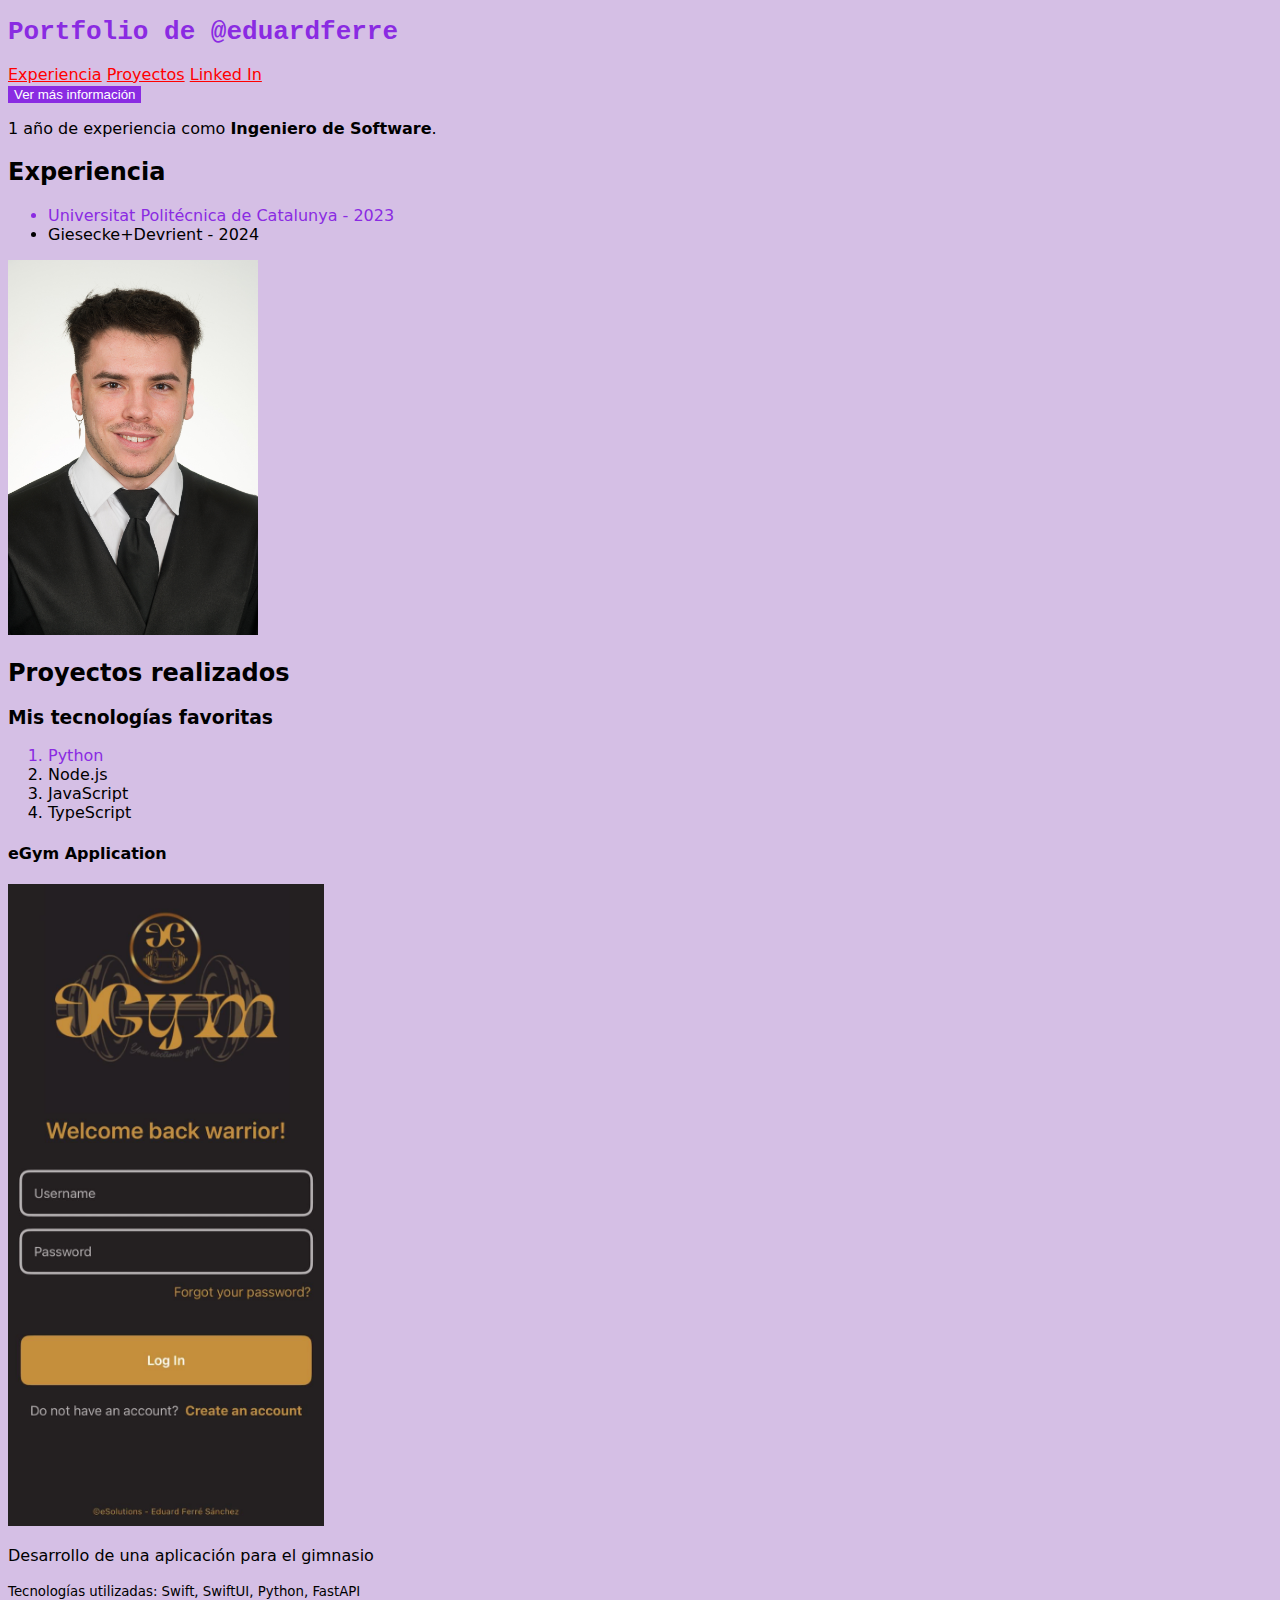
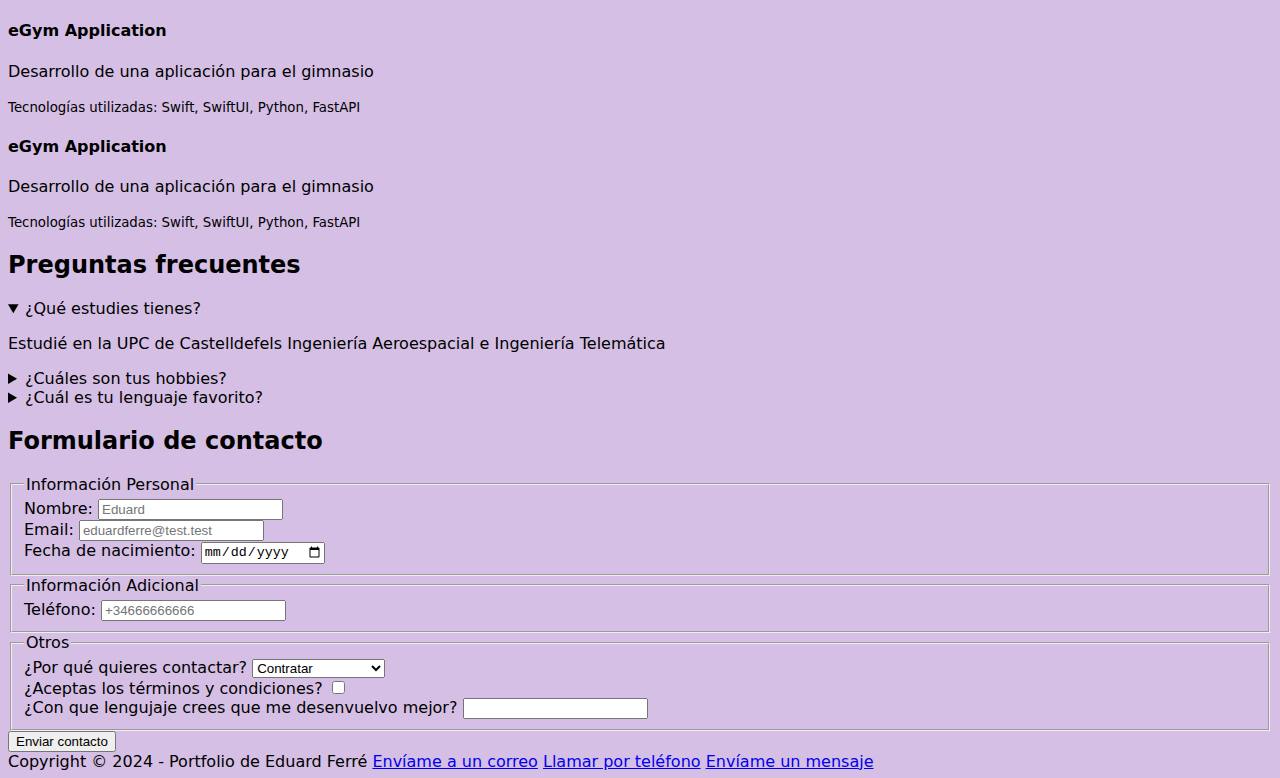
<file: index.html>
<!DOCTYPE html>
<html>
  <head>
    <meta charset="utf-8" />
    <meta name="viewport" content="width=device-width" />
    <title>Portfolio de @eduardferre</title>

    <meta
      name="description"
      content="Portfolio de eduardferre - Recién graduado y con muchas ganas de trabajar y aprender"
    />

    <!-- OPEN GRAPH -->
    <meta property="og:title" content="Portfolio de un Ingeniero de Software" />
    <meta
      property="og:description"
      content="Portfolio de un Ingeniero de Software"
    />
    <meta property="og:image" content="/public/FOTO.JPG" />
    <meta property="og:image:alt" content="Una fotografía de Eduard Ferré" />
    <!-- OPEN GRAPH -->

    <!-- SEO -->
    <link
      rel="alternate"
      href="https://linkedin.com/in/eduardferre/en"
      hreflang="en_US"
    />
    <link rel="canonical" href="https://linkedin.com/in/eduardferre/" />
    <!-- SEO -->

    <meta name="robots" content="index, follow" />
    <meta name="theme-color" content="#993299" />

    <link rel="icon" type="image/jpg" href="/public/FOTO.JPG" />

    <style>
      h1 {
        color: #8a2be2;
        font-family: monospace;
      }

      body {
        background: rgb(213, 191, 229);
        font-family: system-ui, -apple-system, BlinkMacSystemFont, 'Segoe UI',
          Roboto, Oxygen, Ubuntu, Cantarell, 'Open Sans', 'Helvetica Neue',
          sans-serif;
      }

      .link {
        color: red;
      }

      .link:hover {
        color: blueviolet;
      }

      .link:active {
        color: blue;
      }

      #show {
        background: blueviolet;
        color: white;
        border: 0;
      }

      li:first-child {
        color: blueviolet;
      }
    </style>
  </head>

  <body>
    <header>
      <h1>Portfolio de @eduardferre</h1>

      <nav>
        <a class="link" href="#experiencia">Experiencia</a>
        <a class="link" href="#proyectos">Proyectos</a>
        <a
          class="link"
          href="https://linkedin.com/in/eduardferre"
          target="_blank"
          rel="noreferrer"
          >Linked In</a
        >
      </nav>
    </header>

    <dialog id="modal">
      <h1>Modal</h1>
      <p>Nativa</p>
      <button id="hide">Cerar modal</button>
    </dialog>

    <button id="show">Ver más información</button>

    <script>
      window.show.addEventListener('click', () => {
        window.modal.showModal()
      })

      window.hide.addEventListener('click', () => {
        window.modal.close()
      })
    </script>

    <!-- <iframe
      style="width: 80%; aspect-ratio: 16/9"
      src="https://www.youtube.com/embed/8aryHZ8Z9WY?si=Jokizg8gw8S9BPOo"
      title="Linked In @eduardferre"
      frameborder="0"
      allow="accelerometer; autoplay; clipboard-write; encrypted-media; gyroscope; picture-in-picture; web-share"
      allowfullscreen
    ></iframe>

    <audio controls src="/public/sample4.mp3"></audio>

    <video
      autoplay
      muted
      loop
      controls
      poster="/public/FOTO.JPG"
      src="/public/sample_960x400_ocean_with_audio.mp4"
    ></video> -->

    <main>
      <p>1 año de experiencia como <strong>Ingeniero de Software</strong>.</p>

      <h2 id="experiencia">Experiencia</h2>

      <ul>
        <li class="list-item">Universitat Politécnica de Catalunya - 2023</li>
        <li class="list-item">Giesecke+Devrient - 2024</li>
      </ul>

      <a download href="/public/FOTO.JPG">
        <img
          id="avatar"
          width="250"
          height=""
          title="Foto de eduardferre"
          src="/public/FOTO.JPG"
          alt="Una fotografía de Eduard Ferré mirando a cámara con la toga de la graduación"
        />
      </a>

      <h2 id="proyectos">Proyectos realizados</h2>

      <aside>
        <header><h3>Mis tecnologías favoritas</h3></header>

        <ol>
          <li>Python</li>
          <li>Node.js</li>
          <li>JavaScript</li>
          <li>TypeScript</li>
        </ol>
      </aside>

      <section>
        <article>
          <header><h4>eGym Application</h4></header>
          <img
            style="width: 25%; aspect-ratio: 343/697"
            loading="lazy"
            src="/public/egym.png"
            alt="Captura de el inicio de sesión a la aplicación de eGym"
          />
          <p>Desarrollo de una aplicación para el gimnasio</p>
          <footer>
            <small
              >Tecnologías utilizadas: Swift, SwiftUI, Python, FastAPI</small
            >
          </footer>
        </article>
        <article>
          <header><h4>eGym Application</h4></header>
          <p>Desarrollo de una aplicación para el gimnasio</p>
          <footer>
            <small
              >Tecnologías utilizadas: Swift, SwiftUI, Python, FastAPI</small
            >
          </footer>
        </article>
        <article>
          <header><h4>eGym Application</h4></header>
          <p>Desarrollo de una aplicación para el gimnasio</p>
          <footer>
            <small
              >Tecnologías utilizadas: Swift, SwiftUI, Python, FastAPI</small
            >
          </footer>
        </article>
      </section>

      <section>
        <h2>Preguntas frecuentes</h2>

        <details open>
          <summary>¿Qué estudies tienes?</summary>
          <p>
            Estudié en la UPC de Castelldefels Ingeniería Aeroespacial e
            Ingeniería Telemática
          </p>
        </details>

        <details>
          <summary>¿Cuáles son tus hobbies?</summary>
          <p>Gimnasio, baloncesto...</p>
        </details>

        <details>
          <summary>¿Cuál es tu lenguaje favorito?</summary>
          <p>
            El lenguaje con el que aprendí y me enamoré de la programación fue
            Python
          </p>
        </details>
      </section>

      <section>
        <h2>Formulario de contacto</h2>

        <form method="post" action="/">
          <fieldset>
            <legend>Información Personal</legend>

            <div>
              <!-- <label for="name">Nombre:</label> -->
              <label
                >Nombre:
                <input type="text" name="name" placeholder="Eduard" required />
              </label>
            </div>

            <div>
              <label
                >Email:
                <input
                  type="email"
                  name="email"
                  placeholder="eduardferre@test.test"
                  required
                />
              </label>
            </div>

            <div>
              <label
                >Fecha de nacimiento:
                <input type="date" name="birthdate" required />
              </label>
            </div>
          </fieldset>

          <fieldset>
            <legend>Información Adicional</legend>

            <div>
              <label
                >Teléfono:
                <input
                  type="tel"
                  name="phone"
                  placeholder="+34666666666"
                  required
                  pattern="[0-9]{9}"
                />
              </label>
            </div>
          </fieldset>

          <fieldset>
            <legend>Otros</legend>

            <div>
              <label for="why">¿Por qué quieres contactar?</label>
              <select name="why" id="why">
                <option value="1">Contratar</option>
                <option value="2">Recomendaciones</option>
                <option value="3">Más información</option>
              </select>
            </div>

            <div>
              <label for="terms">¿Aceptas los términos y condiciones?</label>
              <input type="checkbox" id="terms" name="terms" required />
            </div>

            <div>
              <datalist id="languages">
                <option value="JavaScript"></option>
                <option value="Java"></option>
                <option value="Go"></option>
                <option value="Python"></option>
              </datalist>
              <label
                >¿Con que lengujaje crees que me desenvuelvo mejor?
                <input list="languages" name="languages" />
              </label>
            </div>
          </fieldset>

          <!-- <input type="submit" value="Enviar contacto" /> -->
          <!-- <button type="submit">Enviar contacto</button> -->
          <button>Enviar contacto</button>
        </form>
      </section>
    </main>

    <footer>
      Copyright © 2024 - Portfolio de Eduard Ferré

      <a href="mailto:eduardferre@test.test">Envíame a un correo</a>
      <a href="tel:+34666666666">Llamar por teléfono</a>
      <a href="whatsapp://send?text=Hola eduardferre">Envíame un mensaje</a>
    </footer>
  </body>
</html>
</file>
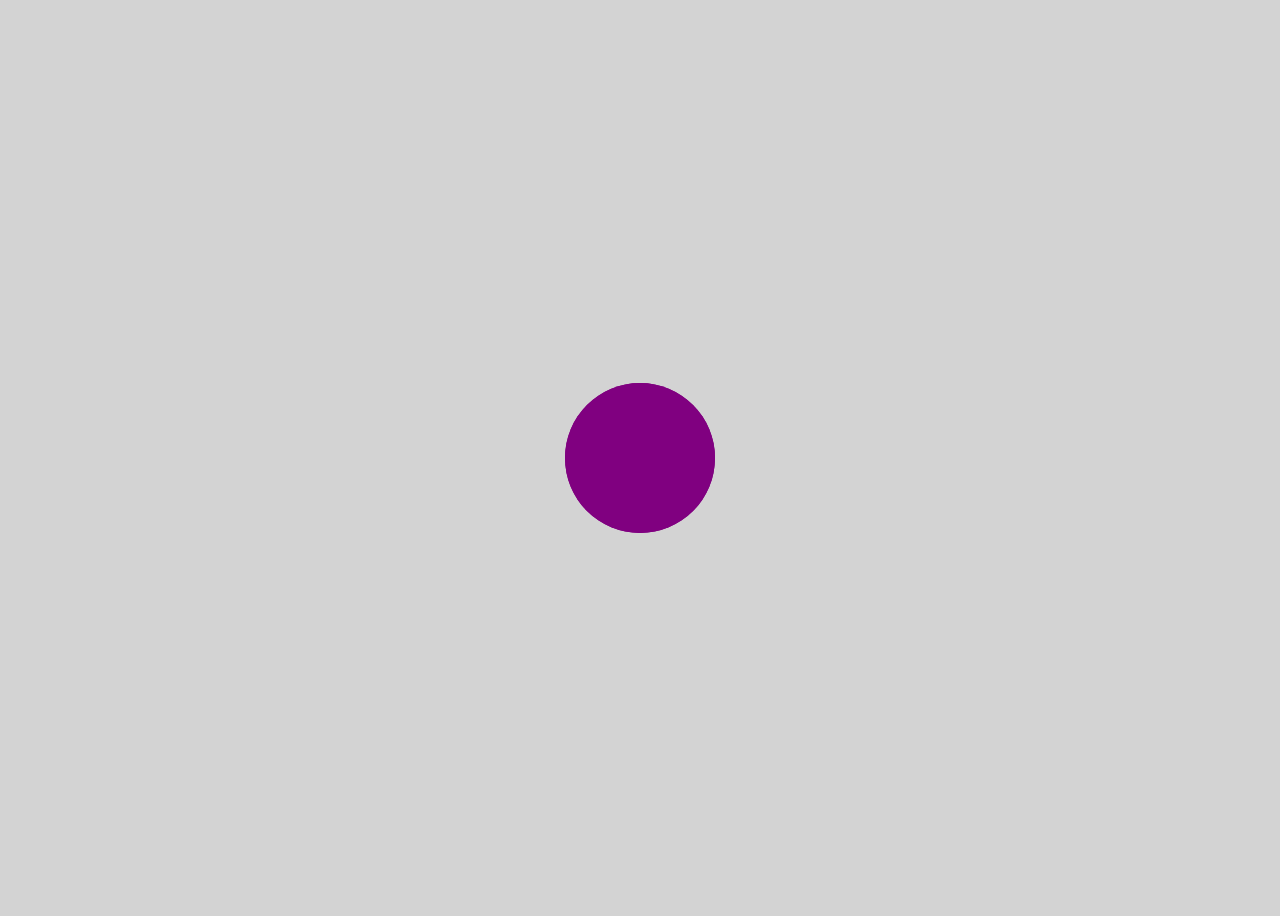
<file: index_animations.html>
<html lang="en">
  <head>
    <meta charset="UTF-8" />
    <meta name="viewport" content="width=device-width, initial-scale=1.0" />
    <title>Animations</title>
    <link rel="stylesheet" href="styles_animations1.css" />
  </head>
  <body>
    <!-- <section> -->
    <!-- Hover to see elements -->
    <!-- <div class="pulser"></div>
      <div class="pulser"></div> -->
    <div class="pulser"></div>
    <!-- </section> -->
  </body>
</html>
</file>
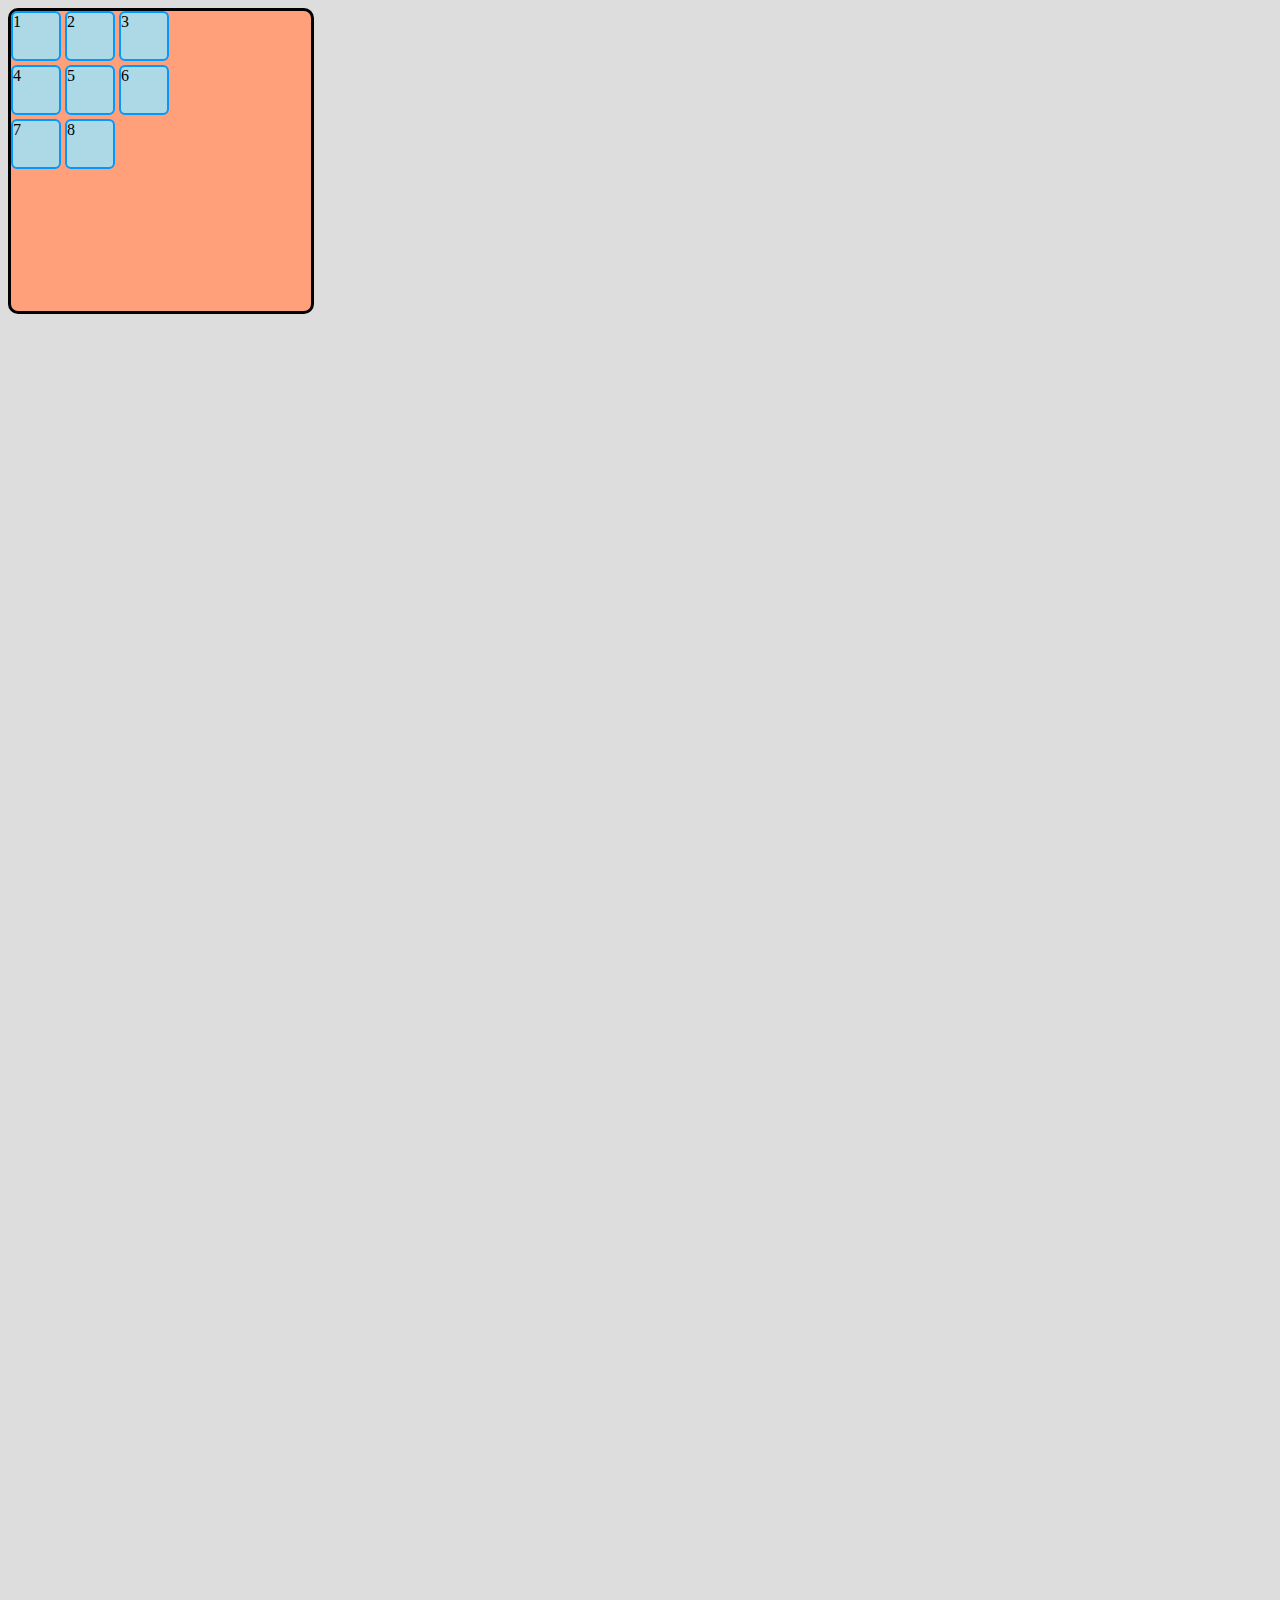
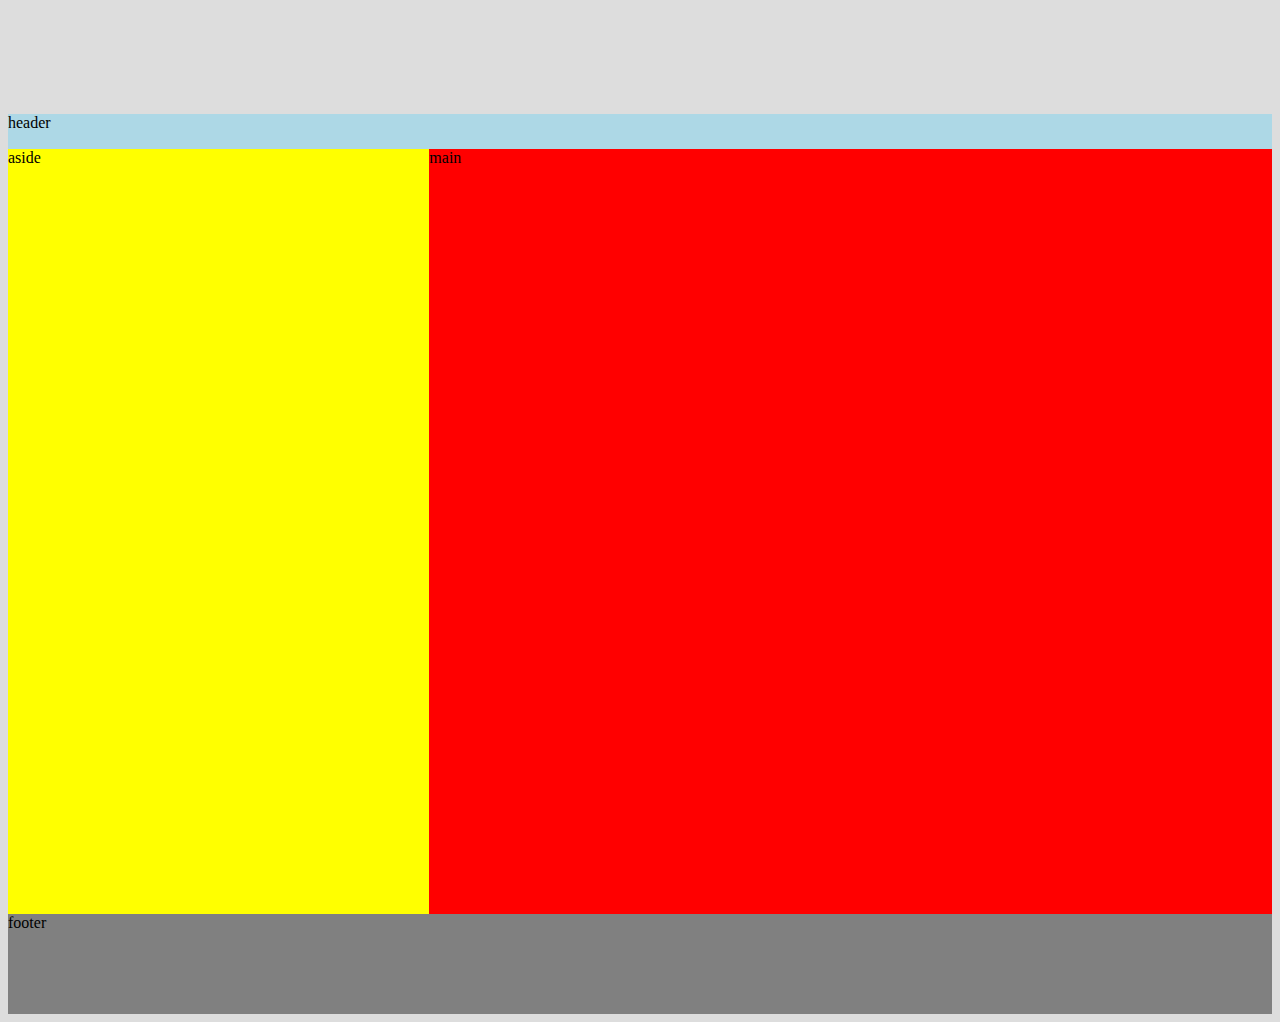
<file: index_grid.html>
<html lang="en">
  <head>
    <meta charset="UTF-8" />
    <meta name="viewport" content="width=device-width, initial-scale=1.0" />
    <title>Grid</title>
    <link rel="stylesheet" href="styles_grid.css" />
  </head>
  <body>
    <section class="container">
      <div>1</div>
      <div>2</div>
      <div>3</div>
      <div>4</div>
      <div>5</div>
      <div>6</div>
      <div>7</div>
      <div>8</div>
    </section>

    <section class="layout">
      <header>header</header>
      <aside>aside</aside>
      <main>main</main>
      <footer>footer</footer>
    </section>
  </body>
</html>
</file>
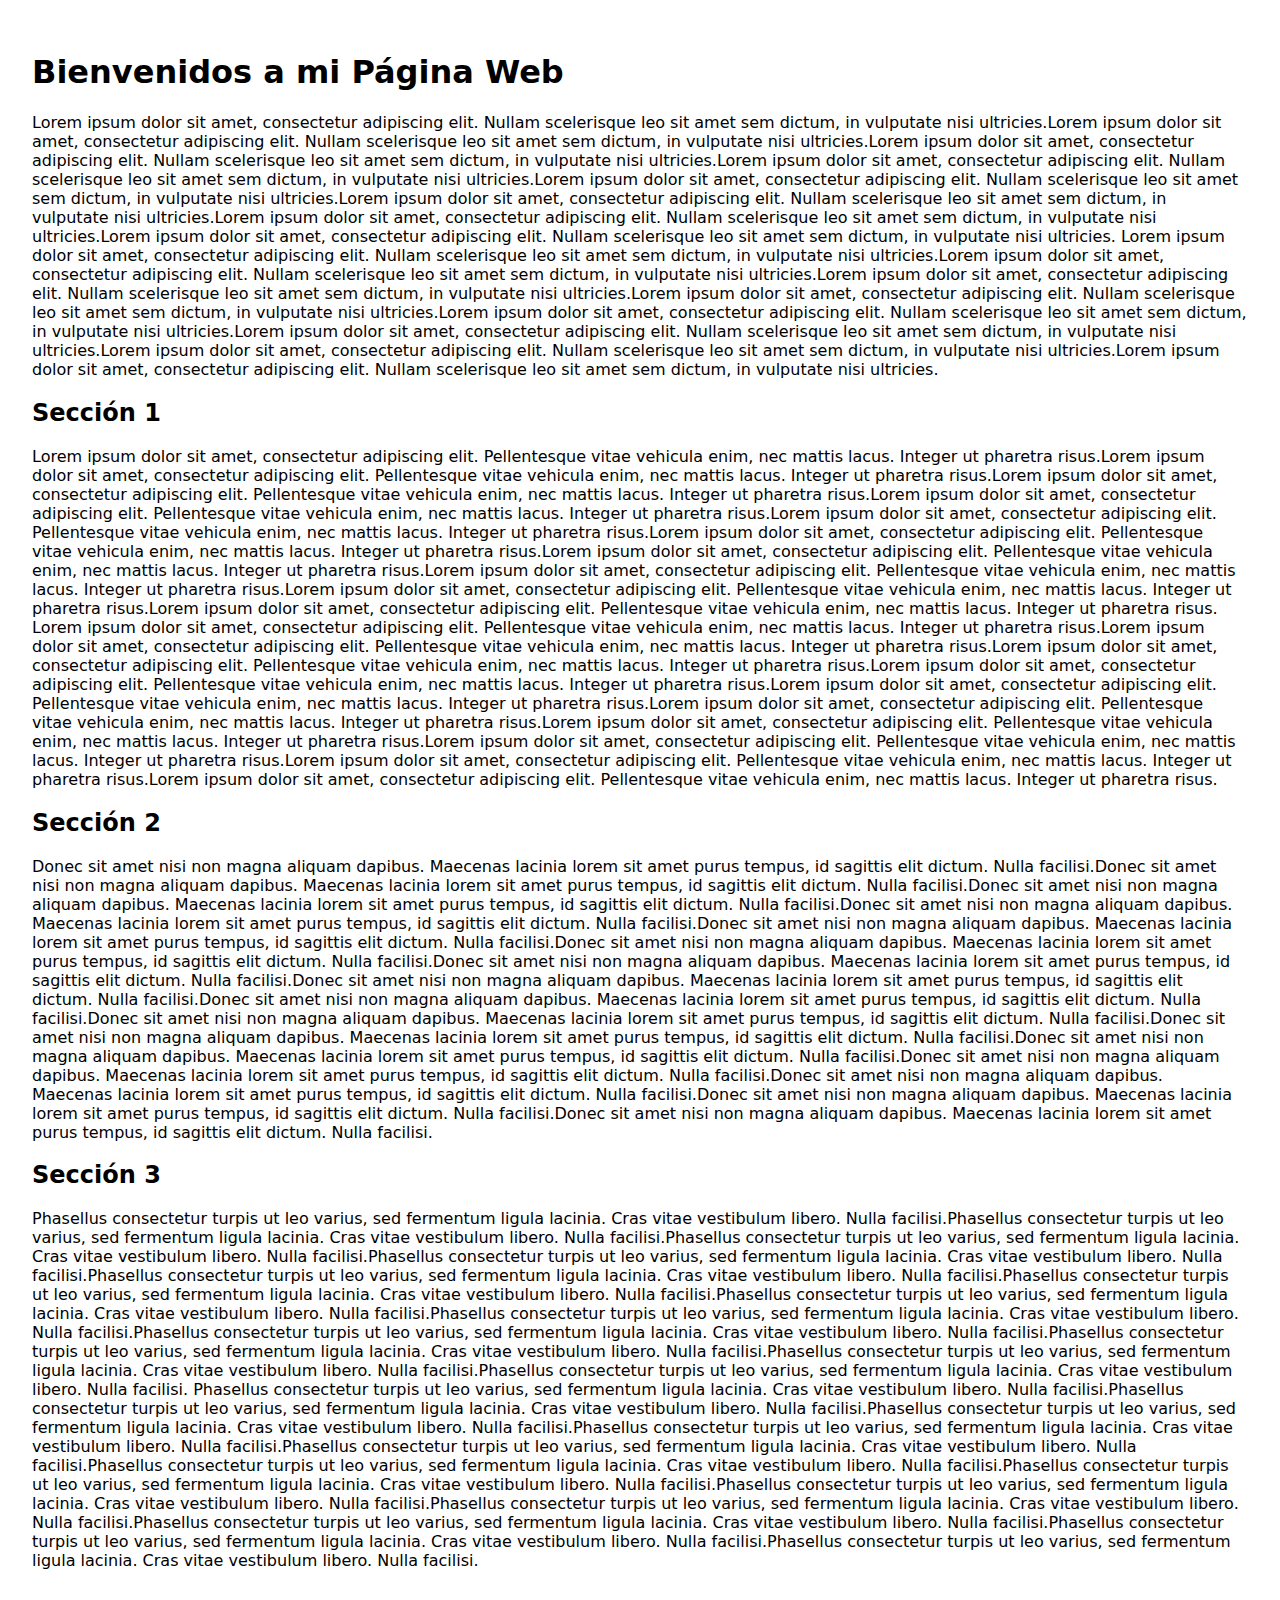
<file: index_scroll.html>
<html lang="en">
  <head>
    <meta charset="UTF-8" />
    <meta name="viewport" content="width=device-width, initial-scale=1.0" />
    <title>Animations</title>
    <link rel="stylesheet" href="styles_scroll.css" />
  </head>
  <body>
    <div id="progress"></div>
    <main><h1>Bienvenidos a mi Página Web</h1>
        <p>
          Lorem ipsum dolor sit amet, consectetur adipiscing elit. Nullam
          scelerisque leo sit amet sem dictum, in vulputate nisi ultricies.Lorem
          ipsum dolor sit amet, consectetur adipiscing elit. Nullam scelerisque
          leo sit amet sem dictum, in vulputate nisi ultricies.Lorem ipsum dolor
          sit amet, consectetur adipiscing elit. Nullam scelerisque leo sit amet
          sem dictum, in vulputate nisi ultricies.Lorem ipsum dolor sit amet,
          consectetur adipiscing elit. Nullam scelerisque leo sit amet sem
          dictum, in vulputate nisi ultricies.Lorem ipsum dolor sit amet,
          consectetur adipiscing elit. Nullam scelerisque leo sit amet sem
          dictum, in vulputate nisi ultricies.Lorem ipsum dolor sit amet,
          consectetur adipiscing elit. Nullam scelerisque leo sit amet sem
          dictum, in vulputate nisi ultricies.Lorem ipsum dolor sit amet,
          consectetur adipiscing elit. Nullam scelerisque leo sit amet sem
          dictum, in vulputate nisi ultricies.Lorem ipsum dolor sit amet,
          consectetur adipiscing elit. Nullam scelerisque leo sit amet sem
          dictum, in vulputate nisi ultricies.
          Lorem ipsum dolor sit amet, consectetur adipiscing elit. Nullam
          scelerisque leo sit amet sem dictum, in vulputate nisi ultricies.Lorem
          ipsum dolor sit amet, consectetur adipiscing elit. Nullam scelerisque
          leo sit amet sem dictum, in vulputate nisi ultricies.Lorem ipsum dolor
          sit amet, consectetur adipiscing elit. Nullam scelerisque leo sit amet
          sem dictum, in vulputate nisi ultricies.Lorem ipsum dolor sit amet,
          consectetur adipiscing elit. Nullam scelerisque leo sit amet sem
          dictum, in vulputate nisi ultricies.Lorem ipsum dolor sit amet,
          consectetur adipiscing elit. Nullam scelerisque leo sit amet sem
          dictum, in vulputate nisi ultricies.Lorem ipsum dolor sit amet,
          consectetur adipiscing elit. Nullam scelerisque leo sit amet sem
          dictum, in vulputate nisi ultricies.Lorem ipsum dolor sit amet,
          consectetur adipiscing elit. Nullam scelerisque leo sit amet sem
          dictum, in vulputate nisi ultricies.Lorem ipsum dolor sit amet,
          consectetur adipiscing elit. Nullam scelerisque leo sit amet sem
          dictum, in vulputate nisi ultricies.
        </p>

      <section>
        <h2>Sección 1</h2>
        <p>
          Lorem ipsum dolor sit amet, consectetur adipiscing elit. Pellentesque
          vitae vehicula enim, nec mattis lacus. Integer ut pharetra risus.Lorem
          ipsum dolor sit amet, consectetur adipiscing elit. Pellentesque vitae
          vehicula enim, nec mattis lacus. Integer ut pharetra risus.Lorem ipsum
          dolor sit amet, consectetur adipiscing elit. Pellentesque vitae
          vehicula enim, nec mattis lacus. Integer ut pharetra risus.Lorem ipsum
          dolor sit amet, consectetur adipiscing elit. Pellentesque vitae
          vehicula enim, nec mattis lacus. Integer ut pharetra risus.Lorem ipsum
          dolor sit amet, consectetur adipiscing elit. Pellentesque vitae
          vehicula enim, nec mattis lacus. Integer ut pharetra risus.Lorem ipsum
          dolor sit amet, consectetur adipiscing elit. Pellentesque vitae
          vehicula enim, nec mattis lacus. Integer ut pharetra risus.Lorem ipsum
          dolor sit amet, consectetur adipiscing elit. Pellentesque vitae
          vehicula enim, nec mattis lacus. Integer ut pharetra risus.Lorem ipsum
          dolor sit amet, consectetur adipiscing elit. Pellentesque vitae
          vehicula enim, nec mattis lacus. Integer ut pharetra risus.Lorem ipsum
          dolor sit amet, consectetur adipiscing elit. Pellentesque vitae
          vehicula enim, nec mattis lacus. Integer ut pharetra risus.Lorem ipsum
          dolor sit amet, consectetur adipiscing elit. Pellentesque vitae
          vehicula enim, nec mattis lacus. Integer ut pharetra risus.
          Lorem ipsum dolor sit amet, consectetur adipiscing elit. Pellentesque
          vitae vehicula enim, nec mattis lacus. Integer ut pharetra risus.Lorem
          ipsum dolor sit amet, consectetur adipiscing elit. Pellentesque vitae
          vehicula enim, nec mattis lacus. Integer ut pharetra risus.Lorem ipsum
          dolor sit amet, consectetur adipiscing elit. Pellentesque vitae
          vehicula enim, nec mattis lacus. Integer ut pharetra risus.Lorem ipsum
          dolor sit amet, consectetur adipiscing elit. Pellentesque vitae
          vehicula enim, nec mattis lacus. Integer ut pharetra risus.Lorem ipsum
          dolor sit amet, consectetur adipiscing elit. Pellentesque vitae
          vehicula enim, nec mattis lacus. Integer ut pharetra risus.Lorem ipsum
          dolor sit amet, consectetur adipiscing elit. Pellentesque vitae
          vehicula enim, nec mattis lacus. Integer ut pharetra risus.Lorem ipsum
          dolor sit amet, consectetur adipiscing elit. Pellentesque vitae
          vehicula enim, nec mattis lacus. Integer ut pharetra risus.Lorem ipsum
          dolor sit amet, consectetur adipiscing elit. Pellentesque vitae
          vehicula enim, nec mattis lacus. Integer ut pharetra risus.Lorem ipsum
          dolor sit amet, consectetur adipiscing elit. Pellentesque vitae
          vehicula enim, nec mattis lacus. Integer ut pharetra risus.Lorem ipsum
          dolor sit amet, consectetur adipiscing elit. Pellentesque vitae
          vehicula enim, nec mattis lacus. Integer ut pharetra risus.
        </p>

      <h2>Sección 2</h2>
      <p>
        Donec sit amet nisi non magna aliquam dapibus. Maecenas lacinia lorem
        sit amet purus tempus, id sagittis elit dictum. Nulla facilisi.Donec sit
        amet nisi non magna aliquam dapibus. Maecenas lacinia lorem sit amet
        purus tempus, id sagittis elit dictum. Nulla facilisi.Donec sit amet
        nisi non magna aliquam dapibus. Maecenas lacinia lorem sit amet purus
        tempus, id sagittis elit dictum. Nulla facilisi.Donec sit amet nisi non
        magna aliquam dapibus. Maecenas lacinia lorem sit amet purus tempus, id
        sagittis elit dictum. Nulla facilisi.Donec sit amet nisi non magna
        aliquam dapibus. Maecenas lacinia lorem sit amet purus tempus, id
        sagittis elit dictum. Nulla facilisi.Donec sit amet nisi non magna
        aliquam dapibus. Maecenas lacinia lorem sit amet purus tempus, id
        sagittis elit dictum. Nulla facilisi.Donec sit amet nisi non magna
        aliquam dapibus. Maecenas lacinia lorem sit amet purus tempus, id
        sagittis elit dictum. Nulla facilisi.Donec sit amet nisi non magna
        aliquam dapibus. Maecenas lacinia lorem sit amet purus tempus, id
        sagittis elit dictum. Nulla facilisi.Donec sit amet nisi non magna aliquam dapibus. Maecenas lacinia lorem
        sit amet purus tempus, id sagittis elit dictum. Nulla facilisi.Donec sit
        amet nisi non magna aliquam dapibus. Maecenas lacinia lorem sit amet
        purus tempus, id sagittis elit dictum. Nulla facilisi.Donec sit amet
        nisi non magna aliquam dapibus. Maecenas lacinia lorem sit amet purus
        tempus, id sagittis elit dictum. Nulla facilisi.Donec sit amet nisi non
        magna aliquam dapibus. Maecenas lacinia lorem sit amet purus tempus, id
        sagittis elit dictum. Nulla facilisi.Donec sit amet nisi non magna
        aliquam dapibus. Maecenas lacinia lorem sit amet purus tempus, id
        sagittis elit dictum. Nulla facilisi.Donec sit amet nisi non magna
        aliquam dapibus. Maecenas lacinia lorem sit amet purus tempus, id
        sagittis elit dictum. Nulla facilisi.Donec sit amet nisi non magna
        aliquam dapibus. Maecenas lacinia lorem sit amet purus tempus, id
        sagittis elit dictum. Nulla facilisi.Donec sit amet nisi non magna
        aliquam dapibus. Maecenas lacinia lorem sit amet purus tempus, id
        sagittis elit dictum. Nulla facilisi.
      </p>

      <h2>Sección 3</h2>
      <p>
        Phasellus consectetur turpis ut leo varius, sed fermentum ligula
        lacinia. Cras vitae vestibulum libero. Nulla facilisi.Phasellus
        consectetur turpis ut leo varius, sed fermentum ligula lacinia. Cras
        vitae vestibulum libero. Nulla facilisi.Phasellus consectetur turpis ut
        leo varius, sed fermentum ligula lacinia. Cras vitae vestibulum libero.
        Nulla facilisi.Phasellus consectetur turpis ut leo varius, sed fermentum
        ligula lacinia. Cras vitae vestibulum libero. Nulla facilisi.Phasellus
        consectetur turpis ut leo varius, sed fermentum ligula lacinia. Cras
        vitae vestibulum libero. Nulla facilisi.Phasellus consectetur turpis ut
        leo varius, sed fermentum ligula lacinia. Cras vitae vestibulum libero.
        Nulla facilisi.Phasellus consectetur turpis ut leo varius, sed fermentum
        ligula lacinia. Cras vitae vestibulum libero. Nulla facilisi.Phasellus
        consectetur turpis ut leo varius, sed fermentum ligula lacinia. Cras
        vitae vestibulum libero. Nulla facilisi.Phasellus consectetur turpis ut
        leo varius, sed fermentum ligula lacinia. Cras vitae vestibulum libero.
        Nulla facilisi.Phasellus consectetur turpis ut leo varius, sed fermentum
        ligula lacinia. Cras vitae vestibulum libero. Nulla facilisi.Phasellus
        consectetur turpis ut leo varius, sed fermentum ligula lacinia. Cras
        vitae vestibulum libero. Nulla facilisi.Phasellus consectetur turpis ut
        leo varius, sed fermentum ligula lacinia. Cras vitae vestibulum libero.
        Nulla facilisi.
        Phasellus consectetur turpis ut leo varius, sed fermentum ligula
        lacinia. Cras vitae vestibulum libero. Nulla facilisi.Phasellus
        consectetur turpis ut leo varius, sed fermentum ligula lacinia. Cras
        vitae vestibulum libero. Nulla facilisi.Phasellus consectetur turpis ut
        leo varius, sed fermentum ligula lacinia. Cras vitae vestibulum libero.
        Nulla facilisi.Phasellus consectetur turpis ut leo varius, sed fermentum
        ligula lacinia. Cras vitae vestibulum libero. Nulla facilisi.Phasellus
        consectetur turpis ut leo varius, sed fermentum ligula lacinia. Cras
        vitae vestibulum libero. Nulla facilisi.Phasellus consectetur turpis ut
        leo varius, sed fermentum ligula lacinia. Cras vitae vestibulum libero.
        Nulla facilisi.Phasellus consectetur turpis ut leo varius, sed fermentum
        ligula lacinia. Cras vitae vestibulum libero. Nulla facilisi.Phasellus
        consectetur turpis ut leo varius, sed fermentum ligula lacinia. Cras
        vitae vestibulum libero. Nulla facilisi.Phasellus consectetur turpis ut
        leo varius, sed fermentum ligula lacinia. Cras vitae vestibulum libero.
        Nulla facilisi.Phasellus consectetur turpis ut leo varius, sed fermentum
        ligula lacinia. Cras vitae vestibulum libero. Nulla facilisi.Phasellus
        consectetur turpis ut leo varius, sed fermentum ligula lacinia. Cras
        vitae vestibulum libero. Nulla facilisi.Phasellus consectetur turpis ut
        leo varius, sed fermentum ligula lacinia. Cras vitae vestibulum libero.
        Nulla facilisi.
      </p>
    </main>
  </body>
</html>
</file>
<file: styles_animations1.css>
.pulser {
  width: 150px;
  height: 150px;
  background: purple;
  border-radius: 100%;
  position: relative;
  /* animation-name: move;
  animation-duration: 1s; */
}

.pulser::after {
  content: '';
  position: absolute;
  width: 100%;
  height: 100%;
  top: 0;
  bottom: 0;
  background: purple;
  border-radius: 100%;
  z-index: -1;

  animation-name: pulse;
  animation-duration: 2s;
  animation-timing-function: ease-in-out;
  animation-iteration-count: infinite;
}

@keyframes pulse {
  0% {
    opacity: 0;
  }

  50% {
    scale: 1.4;
    opacity: 0.4;
  }

  100% {
    opacity: 0.6;
  }
}

@keyframes move {
  from {
    transform: translateY(0px);
  }

  to {
    transform: translateY(100px);
  }
}

body {
  background: lightgray;
  display: grid;
  place-content: center;
  min-height: 100vh;
}
</file>
<file: styles_grid.css>
.container {
  background: lightsalmon;
  border: 3px solid black;
  border-radius: 10px;
  display: grid;
  /* grid-template-columns: repeat(2, 1fr 3fr);
  grid-template-rows: 50px repeat(2, 100px) 50px; */
  /* grid-auto-rows: 100px;
  grid-auto-flow: row; */

  /* grid-template-columns: repeat(auto-fill, minmax(200px, 1fr));
  gap: 16px; */

  /* grid-template-columns: repeat(3, 1fr);
  grid-auto-rows: 50px;
  gap: 4px; */

  grid-auto-rows: 50px;
  grid-template-columns: repeat(3, 50px);
  gap: 4px;
  height: 300px;
  width: 300px;
  /* justify-items: stretch;
  align-items: end; 
          the items */

  /* justify-content: center;
  align-content: center; 
         the content --> */
  /* place-content: center; */

  margin-bottom: 1400px;
}

/* @media (width > 300px) {
  .conainer {
    grid-template-columns: 1fr 1fr;
  }
}

@media (width > 600px) {
  .conainer {
    grid-template-columns: 1fr 1fr 1fr;
  }
} ---> minmax() */

.container div {
  background: lightblue;
  border: 2px solid #09f;
  border-radius: 6px;
}

/* bentogrids */
/* .container div:first-child {
  background: lightgreen;
  border: 2px solid black; */
/* grid-column-start: 1;
  grid-column-end: 2;
  grid-row-start: 1;
  grid-row-end: 3; ---> */
/* grid-row-start: span 2; */
/* grid-column: 1 / 3;
  grid-row: 1 / 4;
} */

body {
  background: #ddd;
}

/* ------------------------------------------ */
/* BAD IDEA  */
/* .layout {
  display: grid;
  grid-template-columns: 1fr 1fr 1fr;
  grid-template-rows: 35px 1fr 100px;
  min-height: 100vh;
}

.layout header {
  background: lightblue;
  grid-column: 1 / -1;
}

.layout aside {
  background: yellow;
}

.layout main {
  background: red;
  grid-column: span 2;
}

.layout footer {
  background: grey;
  grid-column: 1 / -1;
} */

/* ------------------------------------------ */

.layout {
  display: grid;
  grid-template-columns: 1fr 1fr 1fr;
  grid-template-rows: 35px 1fr 100px;
  min-height: 100vh;
  grid-template-areas:
    'header header sidebar'
    'content content content'
    'footer footer footer';
}

@media (width > 400px) {
  .layout {
    grid-template-areas:
      'header header header'
      'sidebar content content'
      'footer footer footer';
  }
}

.layout header {
  background: lightblue;
  grid-area: header;
}

.layout aside {
  background: yellow;
  grid-area: sidebar;
}

.layout main {
  background: red;
  grid-area: content;
}

.layout footer {
  background: grey;
  grid-area: footer;
}
</file>
<file: styles_scroll.css>
body {
  font-family: system-ui, -apple-system, BlinkMacSystemFont, 'Segoe UI', Roboto,
    Oxygen, Ubuntu, Cantarell, 'Open Sans', 'Helvetica Neue', sans-serif;
  margin: 0;
}

main {
  padding: 32px;
}

#progress {
  position: fixed;
  top: 0;
  width: 0%;
  background: purple;
  height: 0.3em;

  animation: increment-progress auto linear;
  animation-timeline: scroll(root block);
}

@keyframes increment-progress {
  from {
    width: 0%;
  }
  to {
    width: 100%;
  }
}
</file>
